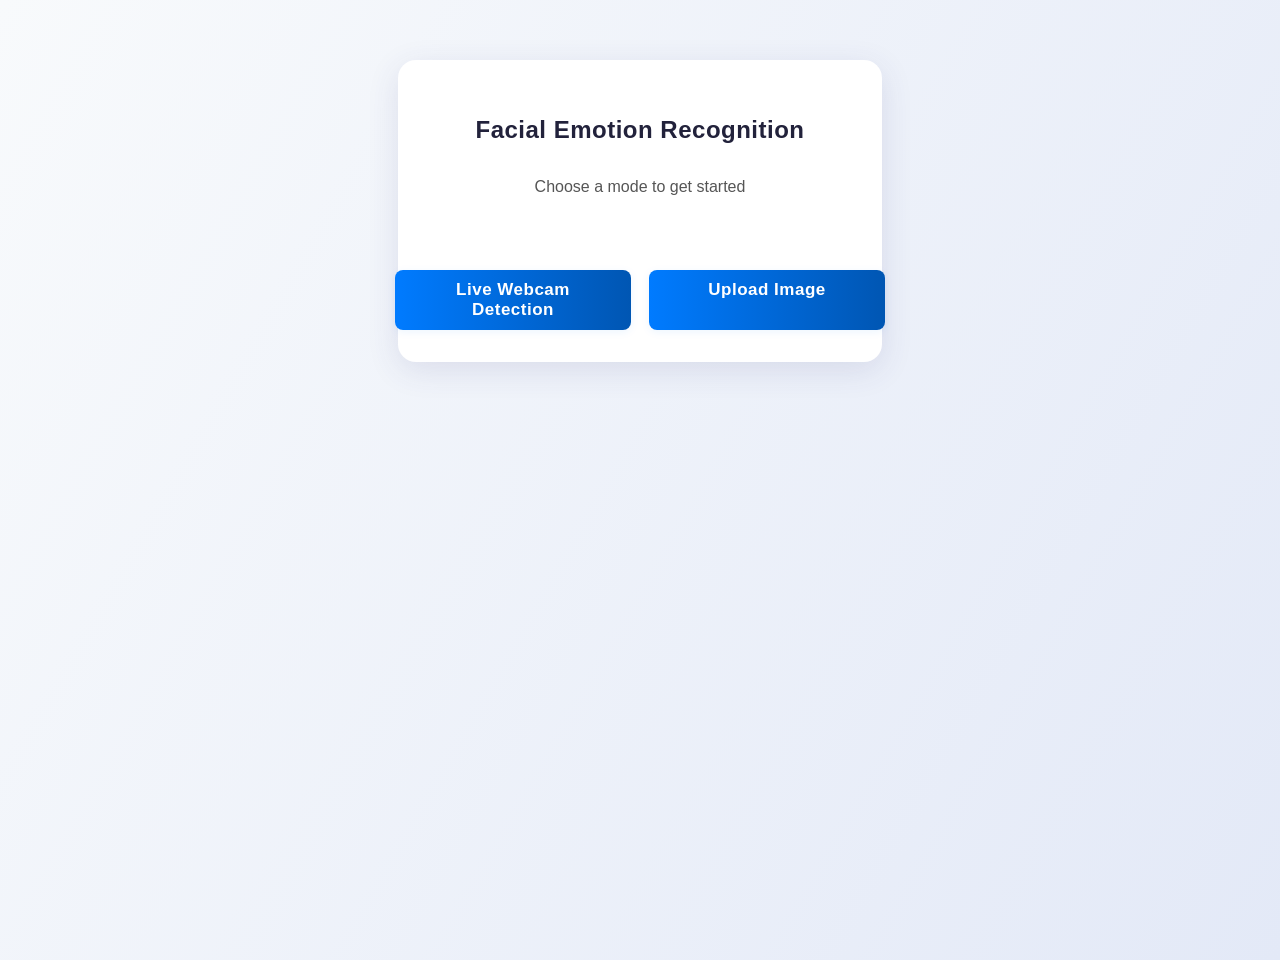
<file: templates/index.html>
<!DOCTYPE html>
<html lang="en">
<head>
    <meta charset="UTF-8">
    <meta name="viewport" content="width=device-width, initial-scale=1.0">
    <title>Emotion Detection</title>
    <link rel="stylesheet" href="/static/styles.css">
</head>
<body>
    <div class="container">
        <h2>Facial Emotion Recognition</h2>
        <p style="color:#555; margin-bottom:32px;">Choose a mode to get started</p>
        <div class="button-row">
            <a href="/video" class="btn">Live Webcam Detection</a>
            <a href="/upload" class="btn">Upload Image</a>
        </div>
    </div>
</body>
</html>
</file>
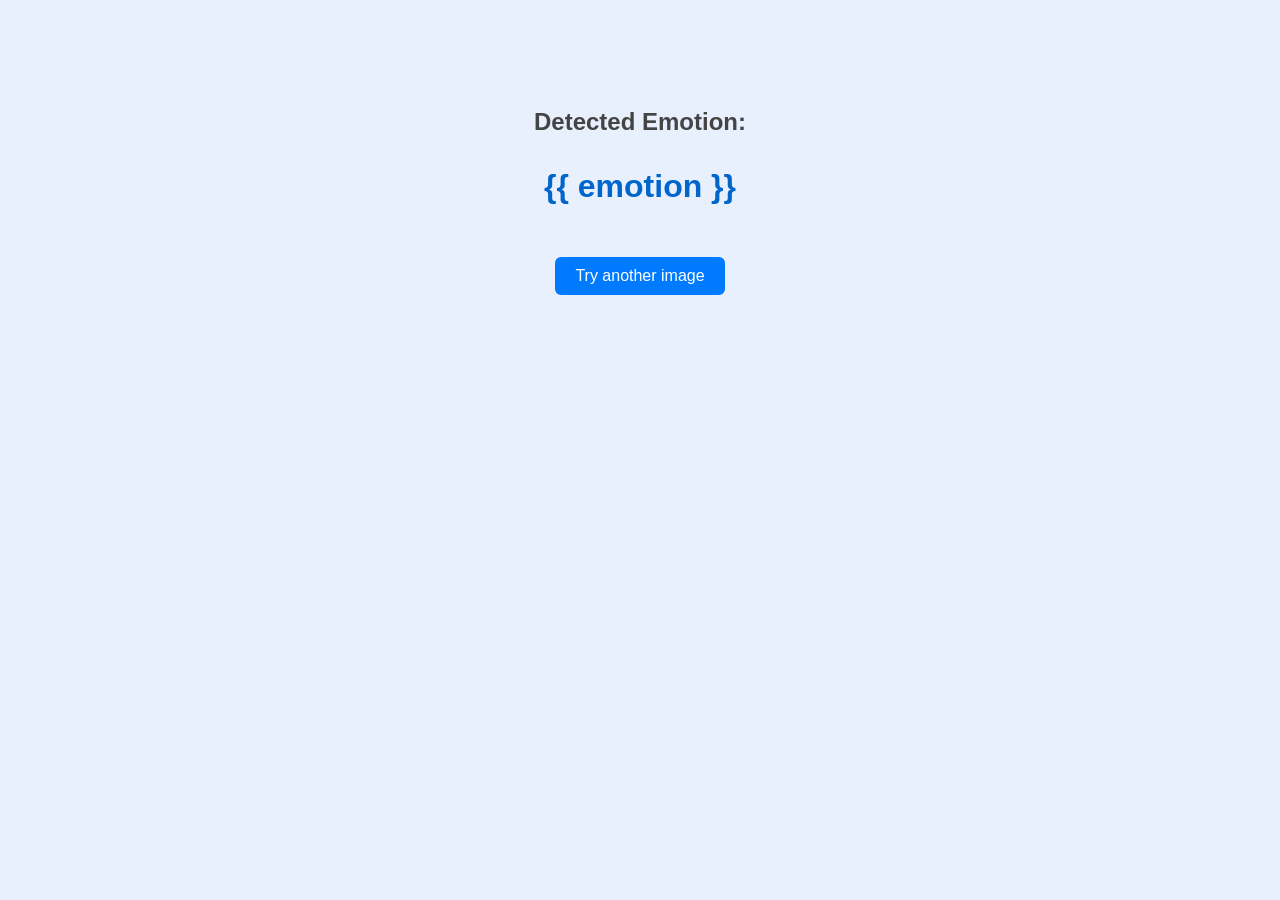
<file: templates/result.html>
<!DOCTYPE html>
<html>
<head>
    <title>Emotion Result</title>
    <style>
        body {
            font-family: Arial, sans-serif;
            text-align: center;
            padding-top: 80px;
            background-color: #e8f0fe;
        }
        h2 {
            color: #444;
        }
        p {
            font-size: 32px;
            color: #0066cc;
            font-weight: bold;
        }
        a {
            display: inline-block;
            margin-top: 20px;
            text-decoration: none;
            color: #fff;
            background-color: #007bff;
            padding: 10px 20px;
            border-radius: 6px;
        }
        a:hover {
            background-color: #0056b3;
        }
    </style>
</head>
<body>
    <h2>Detected Emotion:</h2>
    <p>{{ emotion }}</p>
    <a href="/">Try another image</a>
</body>
</html>
</file>
<file: static/styles.css>
body {
    font-family: 'Segoe UI', Arial, sans-serif;
    background: linear-gradient(120deg, #f8fafc 0%, #e3e9f7 100%);
    margin: 0;
    min-height: 100vh;
    color: #22223b;
}

.container {
    background: #fff;
    max-width: 420px;
    margin: 60px auto 0 auto;
    padding: 36px 32px 32px 32px;
    border-radius: 18px;
    box-shadow: 0 8px 32px rgba(60, 60, 120, 0.12);
    text-align: center;
    animation: fadeIn 0.8s cubic-bezier(.4,0,.2,1);
    display: flex;
    flex-direction: column;
    align-items: center;
    justify-content: center;
}

@keyframes fadeIn {
    from { opacity: 0; transform: translateY(30px); }
    to { opacity: 1; transform: translateY(0); }
}

h2, h3 {
    color: #22223b;
    margin-bottom: 18px;
    letter-spacing: 0.5px;
    font-weight: 700;
}

p, label {
    color: #555;
    font-size: 16px;
    margin-bottom: 18px;
}

form {
    margin-top: 18px;
    display: flex;
    flex-direction: column;
    align-items: center;
}

input[type="file"] {
    font-size: 16px;
    padding: 8px;
    border-radius: 6px;
    border: 1px solid #bfc0c0;
    background: #f7f7f7;
    margin-bottom: 18px;
    width: 90%;
    max-width: 320px;
}

input[type="submit"], .btn, a.button {
    margin-top: 18px;
    font-size: 17px;
    padding: 10px 28px;
    background: linear-gradient(90deg, #007BFF 0%, #0056b3 100%);
    border: none;
    border-radius: 8px;
    color: #fff;
    cursor: pointer;
    transition: 0.2s, box-shadow 0.2s, transform 0.1s;
    box-shadow: 0 2px 8px rgba(0, 123, 255, 0.08);
    outline: none;
    text-decoration: none;
    display: inline-block;
    font-weight: 600;
    letter-spacing: 0.5px;
    min-width: 180px;
}

input[type="submit"]:hover, .btn:hover, a.button:hover {
    background: linear-gradient(90deg, #0056b3 0%, #007BFF 100%);
    box-shadow: 0 4px 16px rgba(0, 123, 255, 0.16);
    transform: translateY(-2px) scale(1.03);
}

/* Flex row for button group on homepage */
.button-row {
    display: flex;
    gap: 18px;
    justify-content: center;
    margin-top: 24px;
}

.emotion-result {
    margin-top: 24px;
    font-size: 22px;
    color: #28a745;
    font-weight: 700;
    letter-spacing: 0.5px;
    text-shadow: 0 1px 0 #eafbe7;
}

.back-link {
    margin-top: 30px;
    display: block;
    color: #007BFF;
    text-decoration: none;
    font-size: 16px;
    font-weight: 500;
    transition: color 0.2s;
}
.back-link:hover {
    text-decoration: underline;
    color: #0056b3;
}
</file>
